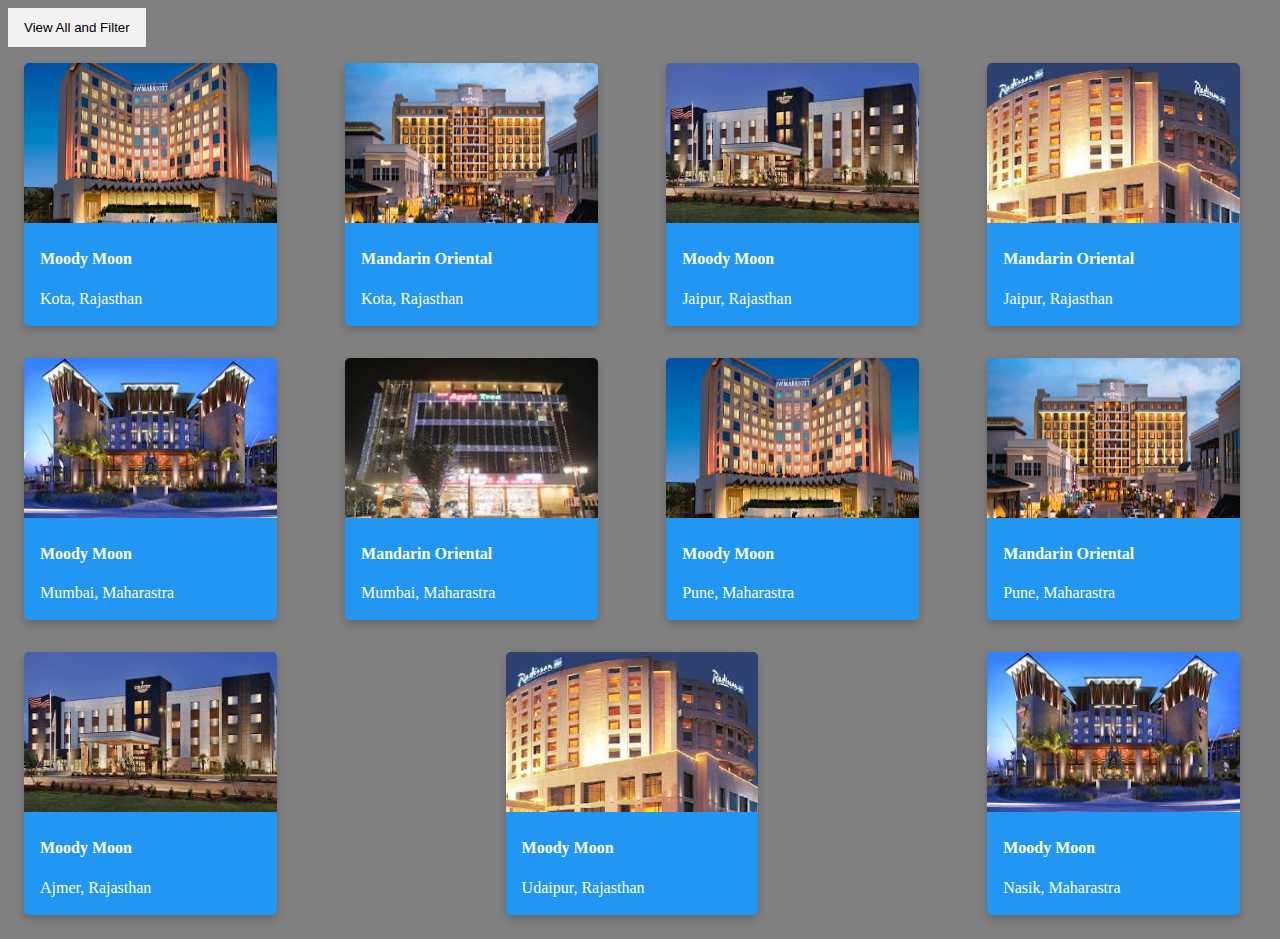
<file: index.html>
<!DOCTYPE html>
<html>
<head>
	<title>Hotel Royal Palace</title>
	<link rel="stylesheet" type="text/css" href="assets/css/main.css">
</head>
<body>
	<div>
  		<button class="btn" onclick="window.location.href='assets/html/login.html' "> View All and Filter</button>
	</div>

	<div class="container-card">
		<div class="card">
			<img src="assets/img/1.jpg" alt="Avatar" style="width:100%">
		  	<div class="container">
		  		<h4><b>Moody Moon</b></h4>
		    	<p>Kota, Rajasthan</p>
		  	</div>
		</div>
		<div class="card">
			<img src="assets/img/2.jpg" alt="Avatar" style="width:100%">
		  	<div class="container">
		  		<h4><b>Mandarin Oriental</b></h4>
		    	<p>Kota, Rajasthan</p>
		  	</div>
		</div>
		<div class="card">
			<img src="assets/img/3.jpg" alt="Avatar" style="width:100%">
		  	<div class="container">
		  		<h4><b>Moody Moon</b></h4>
		    	<p>Jaipur, Rajasthan</p>
		  	</div>
		</div>
		<div class="card">
			<img src="assets/img/4.jpg" alt="Avatar" style="width:100%">
		  	<div class="container">
		  		<h4><b>Mandarin Oriental</b></h4>
		    	<p>Jaipur, Rajasthan</p>
		  	</div>
		</div>
		<div class="card">
			<img src="assets/img/5.jpg" alt="Avatar" style="width:100%">
		  	<div class="container">
		  		<h4><b>Moody Moon</b></h4>
		    	<p>Mumbai, Maharastra</p>
		  	</div>
		</div>
		<div class="card">
			<img src="assets/img/6.jpg" alt="Avatar" style="width:100%">
		  	<div class="container">
		  		<h4><b>Mandarin Oriental</b></h4>
		    	<p>Mumbai, Maharastra</p>
		  	</div>
		</div>
		<div class="card">
			<img src="assets/img/1.jpg" alt="Avatar" style="width:100%">
		  	<div class="container">
		  		<h4><b>Moody Moon</b></h4>
		    	<p>Pune, Maharastra</p>
		  	</div>
		</div>
		<div class="card">
			<img src="assets/img/2.jpg" alt="Avatar" style="width:100%">
		  	<div class="container">
		  		<h4><b>Mandarin Oriental</b></h4>
		    	<p>Pune, Maharastra</p>
		  	</div>
		</div>
		<div class="card">
			<img src="assets/img/3.jpg" alt="Avatar" style="width:100%">
		  	<div class="container">
		  		<h4><b>Moody Moon</b></h4>
		    	<p>Ajmer, Rajasthan</p>
		  	</div>
		</div>
		<div class="card">
			<img src="assets/img/4.jpg" alt="Avatar" style="width:100%">
		  	<div class="container">
		  		<h4><b>Moody Moon</b></h4>
		    	<p>Udaipur, Rajasthan</p>
		  	</div>
		</div>
		<div class="card">
			<img src="assets/img/5.jpg" alt="Avatar" style="width:100%">
		  	<div class="container">
		  		<h4><b>Moody Moon</b></h4>
		    	<p>Nasik, Maharastra</p>
		  	</div>
		</div>
	</div>

</body>
</html>
</file>
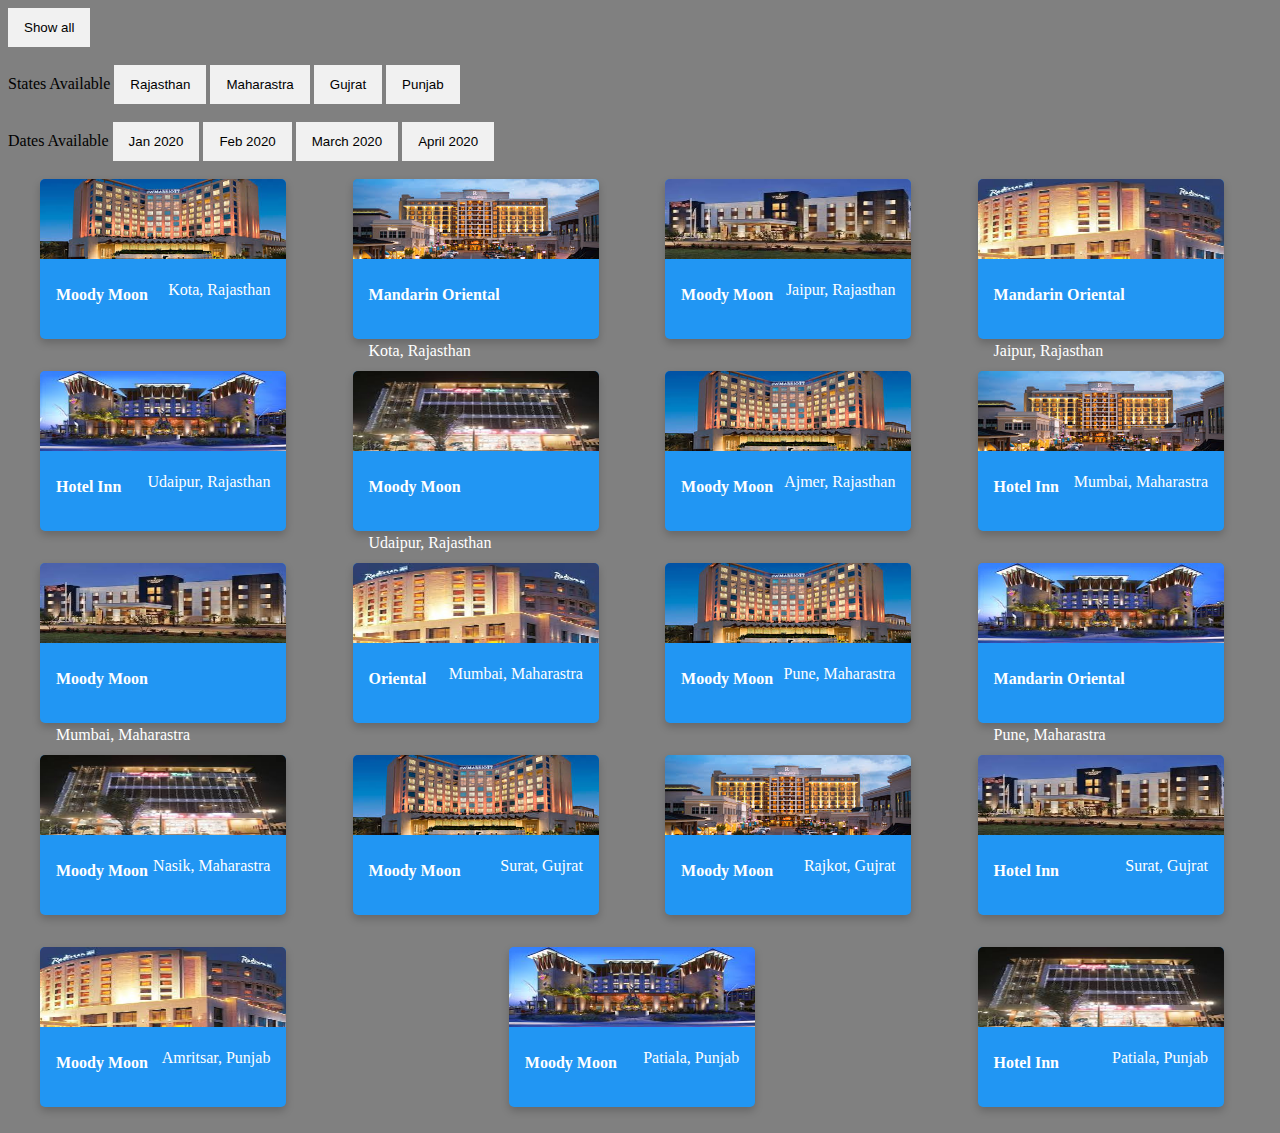
<file: assets/html/card.html>
<!DOCTYPE html>
<html>
<head>
	<title>Hotal Royal Palace</title>
	<link rel="stylesheet" type="text/css" href="../css/card.css">
</head>
<body>
	<div id="myBtnContainer">
		<button class="btn" onclick="filterSelection('all')"> Show all</button><br><br>
		States Available
		<button class="btn" onclick="filterSelection('rajasthan')">Rajasthan</button>
		<button class="btn" onclick="filterSelection('maharastra')">Maharastra</button>
		<button class="btn" onclick="filterSelection('gujrat')">Gujrat</button>
		<button class="btn" onclick="filterSelection('punjab')">Punjab</button><br><br>
		Dates Available
		<button class="btn" onclick="filterSelection('jan')">Jan 2020</button>
		<button class="btn" onclick="filterSelection('feb')">Feb 2020</button>
		<button class="btn" onclick="filterSelection('mar')">March 2020</button>
		<button class="btn" onclick="filterSelection('apr')">April 2020</button>
	</div>

<!-- some have multiple class names this can be used if they belong to multiple categories -->
	<div class="container">
		<div class="filterDiv rajasthan jan feb mar card">
			<img src="../img/1.jpg" alt="Avatar" style="width:100%">
		  	<div class="container">
		  		<h4><b>Moody Moon</b></h4>
		    	<p>Kota, Rajasthan</p>
		  	</div>
		</div>
		<div class="filterDiv rajasthan jan mar apr card">
			<img src="../img/2.jpg" alt="Avatar" style="width:100%">
		  	<div class="container">
		  		<h4><b>Mandarin Oriental</b></h4>
		    	<p>Kota, Rajasthan</p>
		  	</div>
		</div>
		<div class="filterDiv rajasthan mar apr card">
			<img src="../img/3.jpg" alt="Avatar" style="width:100%">
		  	<div class="container">
		  		<h4><b>Moody Moon</b></h4>
		    	<p>Jaipur, Rajasthan</p>
		  	</div>
		</div>
		<div class="filterDiv rajasthan apr card">
			<img src="../img/4.jpg" alt="Avatar" style="width:100%">
		  	<div class="container">
		  		<h4><b>Mandarin Oriental</b></h4>
		    	<p>Jaipur, Rajasthan</p>
		  	</div>
		</div>
		<div class="filterDiv rajasthan mar apr card">
			<img src="../img/5.jpg" alt="Avatar" style="width:100%">
		  	<div class="container">
		  		<h4><b>Hotel Inn</b></h4>
		    	<p>Udaipur, Rajasthan</p>
		  	</div>
		</div>
		<div class="filterDiv rajasthan jan apr card">
			<img src="../img/6.jpg" alt="Avatar" style="width:100%">
		  	<div class="container">
		  		<h4><b>Moody Moon</b></h4>
		    	<p>Udaipur, Rajasthan</p>
		  	</div>
		</div>
		<div class="filterDiv rajasthan jan feb mar apr card">
			<img src="../img/1.jpg" alt="Avatar" style="width:100%">
		  	<div class="container">
		  		<h4><b>Moody Moon</b></h4>
		    	<p>Ajmer, Rajasthan</p>
		  	</div>
		</div>
		<div class="filterDiv maharastra jan card">
			<img src="../img/2.jpg" alt="Avatar" style="width:100%">
		  	<div class="container">
		  		<h4><b>Hotel Inn</b></h4>
		    	<p>Mumbai, Maharastra</p>
		  	</div>
		</div>
		<div class="filterDiv maharastra feb card">
			<img src="../img/3.jpg" alt="Avatar" style="width:100%">
		  	<div class="container">
		  		<h4><b>Moody Moon</b></h4>
		    	<p>Mumbai, Maharastra</p>
		  	</div>
		</div>
		<div class="filterDiv maharastra apr card">
			<img src="../img/4.jpg" alt="Avatar" style="width:100%">
		  	<div class="container">
		  		<h4><b>Oriental</b></h4>
		    	<p>Mumbai, Maharastra</p>
		  	</div>
		</div>
		<div class="filterDiv maharastra apr card">
			<img src="../img/1.jpg" alt="Avatar" style="width:100%">
		  	<div class="container">
		  		<h4><b>Moody Moon</b></h4>
		    	<p>Pune, Maharastra</p>
		  	</div>
		</div>
		<div class="filterDiv maharastra jan feb mar apr card">
			<img src="../img/5.jpg" alt="Avatar" style="width:100%">
		  	<div class="container">
		  		<h4><b>Mandarin Oriental</b></h4>
		    	<p>Pune, Maharastra</p>
		  	</div>
		</div>		
		<div class="filterDiv maharastra feb mar card">
			<img src="../img/6.jpg" alt="Avatar" style="width:100%">
		  	<div class="container">
		  		<h4><b>Moody Moon</b></h4>
		    	<p>Nasik, Maharastra</p>
		  	</div>
		</div>
		<div class="filterDiv gujrat mar card">
			<img src="../img/1.jpg" alt="Avatar" style="width:100%">
		  	<div class="container">
		  		<h4><b>Moody Moon</b></h4>
		    	<p>Surat, Gujrat</p>
		  	</div>
		</div>
		<div class="filterDiv gujrat feb apr card">
			<img src="../img/2.jpg" alt="Avatar" style="width:100%">
		  	<div class="container">
		  		<h4><b>Moody Moon</b></h4>
		    	<p>Rajkot, Gujrat</p>
		  	</div>
		</div>
		<div class="filterDiv gujrat feb mar card">
			<img src="../img/3.jpg" alt="Avatar" style="width:100%">
		  	<div class="container">
		  		<h4><b>Hotel Inn</b></h4>
		    	<p>Surat, Gujrat</p>
		  	</div>
		</div>
		<div class="filterDiv punjab jan card">
			<img src="../img/4.jpg" alt="Avatar" style="width:100%">
		  	<div class="container">
		  		<h4><b>Moody Moon</b></h4>
		    	<p>Amritsar, Punjab</p>
		  	</div>
		</div>
		<div class="filterDiv punjab apr jan card">
			<img src="../img/5.jpg" alt="Avatar" style="width:100%">
		  	<div class="container">
		  		<h4><b>Moody Moon</b></h4>
		    	<p>Patiala, Punjab</p>
		  	</div>
		</div>
		<div class="filterDiv punjab jan card">
			<img src="../img/6.jpg" alt="Avatar" style="width:100%">
		  	<div class="container">
		  		<h4><b>Hotel Inn</b></h4>
		    	<p>Patiala, Punjab</p>
		  	</div>
		</div>
	</div>

	<script type="text/javascript" src="../js/script.js"></script>

</body>
</html>
</file>
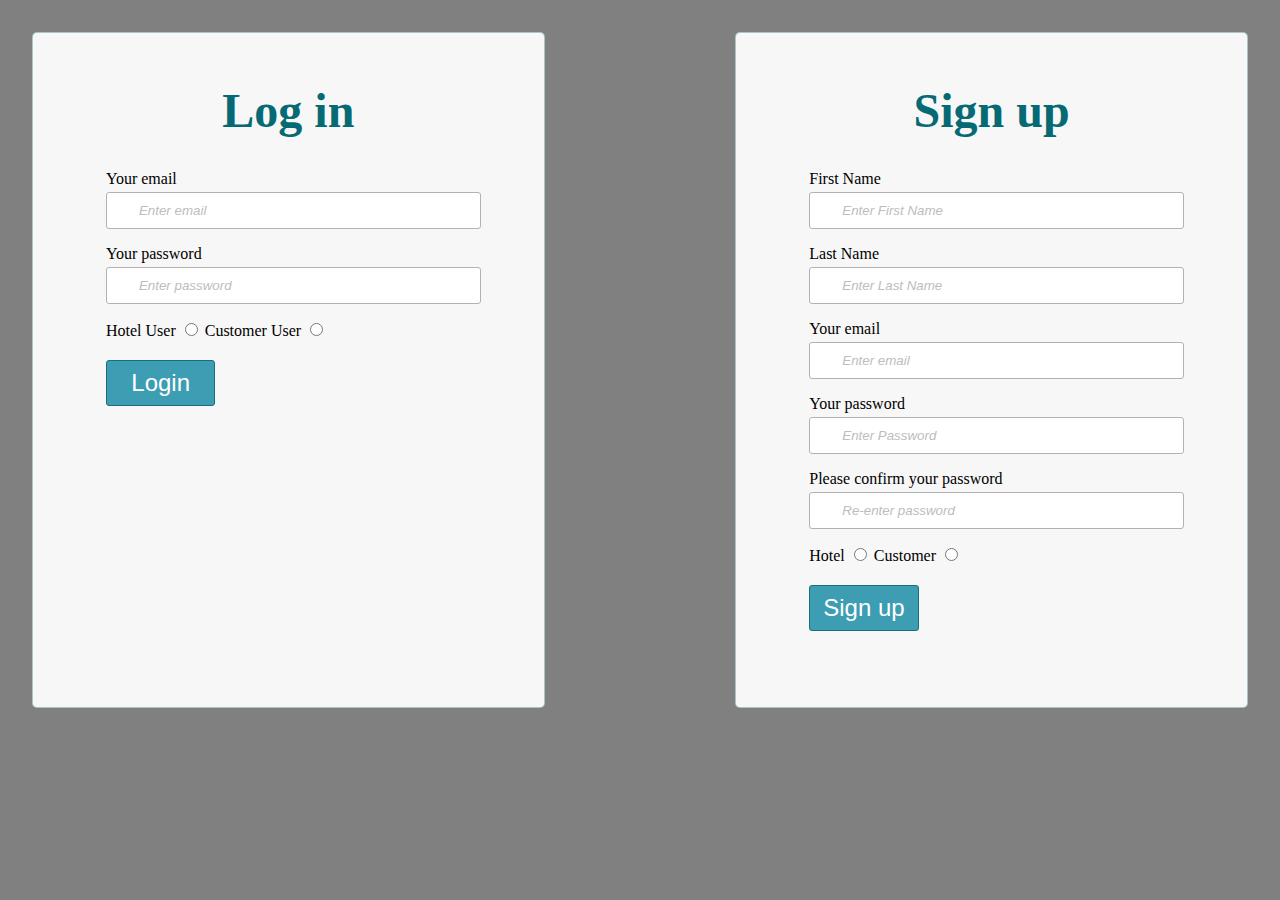
<file: assets/html/login.html>
<!DOCTYPE html>
<html>
<head>
	<title>Hotel Royal Palace</title>
	<link rel="stylesheet" type="text/css" href="../css/login.css">
</head>
<body>
	<div id="wrapper">
		<div id="login">
			<form  method="POST"> 
				<h1>Log in</h1> 
				<p> 
					<label for="username" class="uname"> Your email</label>
					<input id="username" name="username" required="required" type="text" placeholder="Enter email"/>
				</p>
				<p> 
					<label for="password" class="youpasswd"> Your password </label>
					<input id="password" name="password" required="required" type="password" placeholder="Enter password"/> 
				</p>
				<p> 
					<label for="type_hotel"> Hotel User</label>
					<input id="type_hotel" name="type" required="required" type="radio" value="hotel" /> 
					<label for="type_customer" > Customer User</label>
					<input id="type_customer" name="type" required="required" type="radio" value="customer" />
				</p>
				<p class="login button"> 
					<input type="submit" value="Login" formaction="card.html"/> 
				</p>
			</form>
		</div>	
		<div id="register">
			<form  method="POST"> 
				<h1> Sign up </h1> 
				<p> 
					<label for="firstname" class="uname" >First Name</label>
					<input id="firstname" name="firstname" required="required" type="text" placeholder="Enter First Name" />
				</p>
				<p> 
					<label for="lastname" class="uname">Last Name</label>
					<input id="lastname" name="lastname" required="required" type="text" placeholder="Enter Last Name" />
				</p>
				<p> 
					<label for="emailsignup" class="youmail" > Your email</label>
					<input id="emailsignup" name="emailsignup" required="required" type="email" placeholder="Enter email"/> 
				</p>
				<p> 
					<label for="passwordsignup" class="youpasswd" >Your password </label>
					<input id="passwordsignup" name="passwordsignup" required="required" type="password" placeholder="Enter Password"/>
				</p>
				<p> 
					<label for="passwordsignup_confirm" class="youpasswd" >Please confirm your password </label>
					<input id="passwordsignup_confirm" name="passwordsignup_confirm" required="required" type="password" placeholder="Re-enter password"/>
				</p>
				<p> 
					<label for="hotel">Hotel</label>
					<input id="hotel" name="usertype" required="required" type="radio" value="hotel" />
					<label for="customer">Customer</label>
					<input id="customer" name="usertype" required="required" type="radio" value="customer" />
				</p>
				<p class="signin button"> 
					<input type="submit" value="Sign up" formaction="card.html"/> 
				</p>
			</form>
		</div>
	</div>

</body>
</html>
</file>
<file: assets/css/main.css>
body{
	background-color: grey;
}
.container-card{
	display: flex;
	flex-wrap: wrap;
	justify-content: space-between;
}
.card {
  box-shadow: 0 4px 8px 0 rgba(0,0,0,0.2);
  width: 20%;
  margin:1rem 2rem 1rem 1rem; 
  border-radius: 5px;
  transition: 0.3s;
  background-color: #2196F3;
  color: #ffffff;
}

/* On mouse-over, add a deeper shadow */
.card:hover {
  box-shadow: 0 8px 16px 0 rgba(0,0,0,0.8);
  cursor: pointer;
}

/* Add some padding inside the card container */
.container {
  padding: 2px 16px;
}

img {
  border-radius: 5px 5px 0 0;
  height: 10rem;
}

/* Style the buttons */
.btn {
  border: none;
  outline: none;
  padding: 12px 16px;
  background-color: #f1f1f1;
  cursor: pointer;
}

/* Add a light grey background on mouse-over */
.btn:hover {
  background-color: #ddd;
}
</file>
<file: assets/css/card.css>
body{
  background-color: grey
}
.container{
  display: flex;
  flex-wrap: wrap;
  justify-content: space-between;
  padding: 2px 16px;
}
.card {
  box-shadow: 0 4px 8px 0 rgba(0,0,0,0.2);
  width: 20%;
  height: 10rem;
  margin:1rem 2rem 1rem 1rem; 
  border-radius: 5px;
  transition: 0.3s;
}
.card:hover {
  box-shadow: 0 8px 16px 0 rgba(0,0,0,0.8);
  cursor: pointer;
}
img {
  border-radius: 5px 5px 0 0;
  height: 50%
}

.filterDiv {
  background-color: #2196F3;
  color: #ffffff;
  display: none; /* Hidden by default */
}

/* The "show" class is added to the filtered elements */
.show {
  display: block;
}

/* Style the buttons */
.btn {
  border: none;
  outline: none;
  padding: 12px 16px;
  background-color: #f1f1f1;
  cursor: pointer;
}

/* Add a light grey background on mouse-over */
.btn:hover {
  background-color: #ddd;
}
</file>
<file: assets/css/login.css>
body{
	background-color: grey;
	margin: 2rem
}
#wrapper{
	display: flex;
	justify-content: space-between;
}
#login, #register{
	top: 0px;
	width: 30%;	
	padding: 18px 6% 60px 6%;
	margin: 0 0 35px 0;
	background: rgb(247, 247, 247);
	border: 1px solid rgba(147, 184, 189,0.8);
	border-radius: 5px;
}
#wrapper h1{
	font-size: 48px;
	color: rgb(6, 106, 117);
	font-weight: bold;
	text-align: center;
}

::-webkit-input-placeholder  { 
	color: rgb(190, 188, 188); 
	font-style: italic;
}

#wrapper input:not([type="radio"]){
	width: 92%;
	margin-top: 4px;
	padding: 10px 5px 10px 32px;	
	border: 1px solid rgb(178, 178, 178);
	border-radius: 3px;
}

/*styling both submit buttons */
#wrapper p.button input{
	width: 30%;
	cursor: pointer;
	padding: 8px 5px;
	background: rgb(61, 157, 179);
	color: #fff;
	font-size: 1.5rem;	
	border: 1px solid rgb(28, 108, 122);	
	border-radius: 3px;	
}
#wrapper p.button input:hover{
	background: rgb(74, 179, 198);
}
</file>
